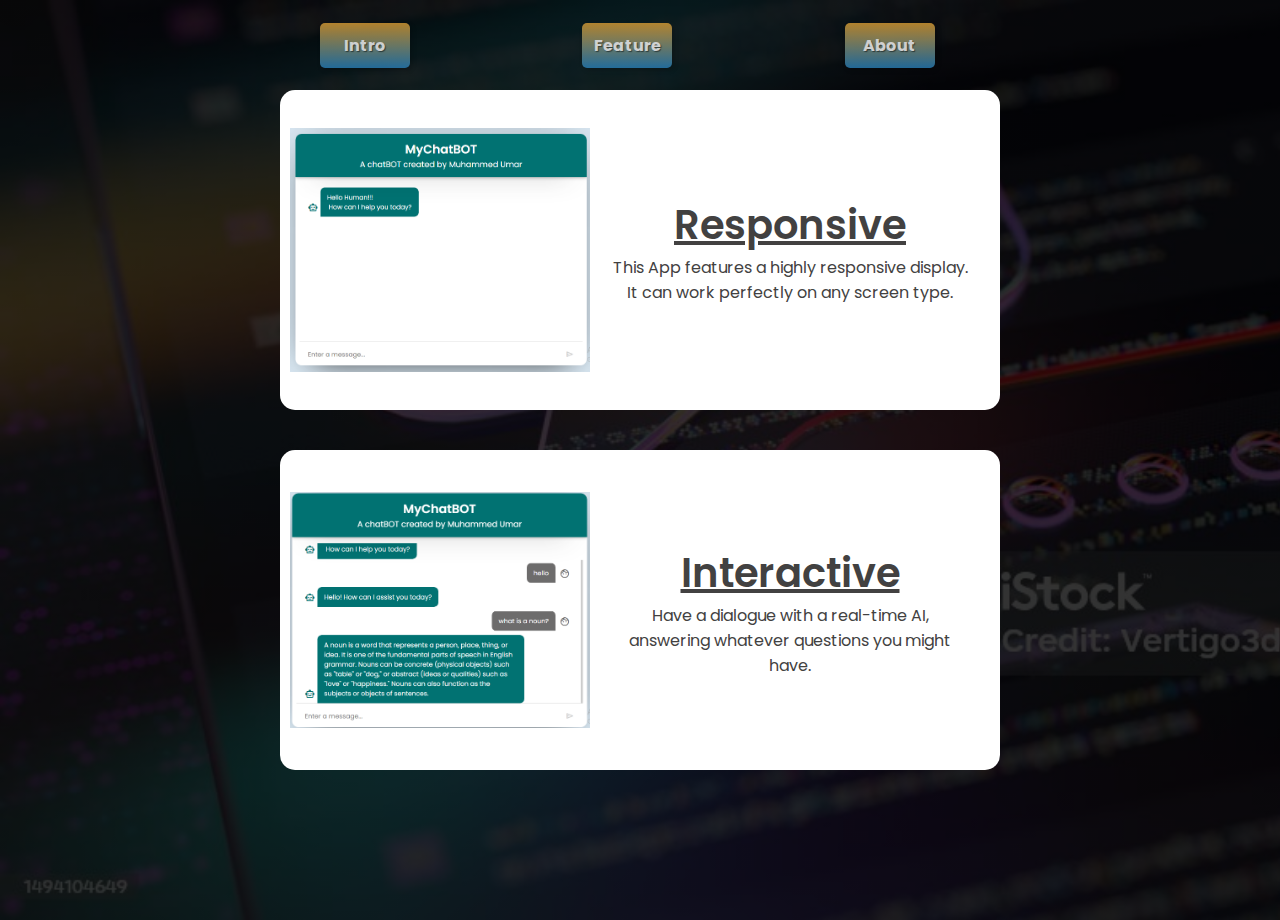
<file: feature.html>
<!DOCTYPE html>
<html>
    <head>
        <meta name="viewport" content="width=device-width, initial-scale=1.0">
        <link rel="stylesheet" href="index.css">
        <title>My Portfolio</title>
    </head>
    <body>
        <header>
            <nav>
               <a href="index.html"><span class="btn">Intro</span></a> 
                <a href="feature.html"><span class="btn">Feature</span></a>
                <a href="about.html"><span class="btn">About</span></a>
            </nav>
        </header>
       <div class="content feature-container">
        <div class="feature-card">
            <img src="images/mychatbot.png"/>
            <div class="feature-text">
                <h2>Responsive</h2>
                <p>This App features a highly responsive display. 
                    <br>It can work perfectly on any screen type.</p>
            </div>
            
        </div>
        <div class="feature-card">
            <img src="images/interactive.png"/>
            <div class="feature-text">
                <h2>Interactive</h2>
                <p>Have a dialogue with a real-time AI, answering whatever questions you might have.</p>
            </div>
        </div>
        <div class="feature-card">
            <img src="images/codes.png"/>
            <div class="feature-text">
                <h2>Write Codes</h2>
                <p>A special feature enables you to write and request codes with this App.</p>
            </div>
        </div>
       </div>
    </body>
</html>
</file>
<file: index.css>
@import url('https://fonts.googleapis.com/css2?family=Poppins:wght@400;500;600&display=swap');
*{
    margin: 0;
    padding: 0;
    font-family: "Poppins", sans-serif;
}

body {
    background: 
        linear-gradient(to bottom, rgba(0, 0, 0, 0.8), rgba(0, 0, 0, 0.8)),
        url("images/AI_image.jpg");
    background-size: cover;
    background-repeat: no-repeat;
    height: 100vh;
    width: 100vw;
    overflow: hidden;
}

header {
    display: flex;
    justify-content: center;
    align-items: center;
    max-width: 98vw;
    height: 50px;
    
    margin-top: 20px;
    color: white;
}

nav {
    display: flex;
    justify-content: space-evenly;
    width: 75vw;
}

.btn {
    display: flex;
    justify-content: center;
    padding: 10px 20px;
    font-size: 16px;
    font-weight: bold;
    border: none;
    border-radius: 5px;
    cursor: pointer;
    width: 50px;
    max-width: 150px;
    background: linear-gradient(to bottom, #db9e34, #2980b9);
    color: #fff;
    text-shadow: 1px 1px 1px rgba(0, 0, 0, 0.5);
    box-shadow: 2px 2px 5px rgba(0, 0, 0, 0.2);
    transition: background 0.3s, transform 0.2s;
    opacity: 0.8;
}

.btn:hover {
    background: linear-gradient(to bottom, #2980b9, #db9e34);
    transform: scale(1.05);
    opacity: 1.0;
}

.btn:active {
    transform: scale(0.95);
    box-shadow: inset 2px 2px 5px rgba(0, 0, 0, 0.2);
}

a{
    text-decoration: none;
    color: #fff;
    font-size: medium;
}

.content {
    display: flex;
    align-items: center;
    justify-content: space-evenly;
    flex-direction: column;
    width: 100vw;
    height: 80vh;
}

.content-text{
    color: #fff;
    text-align: center;
}

.content-text h1{
    font-size: 4em;
    font-weight: 700;
}

.content-text h1 span{
    background-image:  linear-gradient(to bottom, #db9e34, #2980b9);
   -webkit-background-clip: text;
    color: transparent;
    display: inline-block;
    
}

.content-text p{
    font-size: 1.5em;
}

.btn-container{
    width: 150px;
    display: block;
    justify-self: center;
}

.btn-container button{
    width: 20vw;
}

.feature-container{
    height: 80vh;
    display: grid;
    overflow-y: scroll;
    scrollbar-width: thin;
    scrollbar-color: #ccc #fff;
    
}

.feature-container::-webkit-scrollbar{
    width: 5px;
}
.feature-container::-webkit-scrollbar-thumb{
    background-color: #ccc;
    border-radius: 4px;
}
.feature-container::-webkit-scrollbar-track {
    background: #fff;
}

.feature-card{
    width: 85vw;
    max-width:700px ;
    display: flex;
    border-radius: 15px;
    margin: 20px 0;
    padding: 10px 10px;
    background-color: #fff;
    height: auto;
}

.feature-card img {
    object-fit: contain;
    width: 300px;
    height: 300px;
}

.feature-text{
    display: flex;
    align-items: center;
    justify-content: center;
    flex-direction: column;
    word-wrap: normal;
    margin: 20px;
    width: 70vw;
    max-width: 400px;
    color: rgb(66, 65, 65);
}

.feature-text h2{
    font-weight: 600;
    font-size: 2.5rem;
    text-decoration: underline;
}

.feature-text p{
    text-align: center;
}

.about-container {
    width: 100vw;
    display: flex;
    justify-content: center;
    align-items: center;
    height: 80vh;
    
}

.about-text{
    margin-top: 20px;
    border-radius: 5px;
    background-color: #fff;
    max-width: 75vw;
    height: 80vh;
    padding: 10px 10px 0 10px;
    color: rgb(66, 65, 65);
    word-wrap: normal;
    overflow-y: scroll;
    position: relative;
    scrollbar-width: thin;
    scrollbar-color: #ccc #fff;
}

.about-text::-webkit-scrollbar{
    width: 5px;
}

.about-text h2{
    text-align: center;
    text-decoration: underline;
    font-weight: 600;
    font-size: 2.5rem;
    position: sticky;
    background-color:#fff;
    left: 0;
    right: 0;
    top: -10px;
}

.about-text p{
    text-align: justify;
    
}

.about-text p a{
    color: #fff;
    background-color: rgb(76, 124, 108);
    border-radius: 5px;
}

.about-text p a:hover{
    background-color: rgb(60, 108, 92);
}





@media screen and (max-width: 760px){
    .feature-card{
        flex-direction: column;
        align-items: center;
        width: 90vw;
    }

    .content-text h1{
        font-size: 3rem;
    }
    
    .btn-container button{
        width: 150px;
    }
}
</file>
